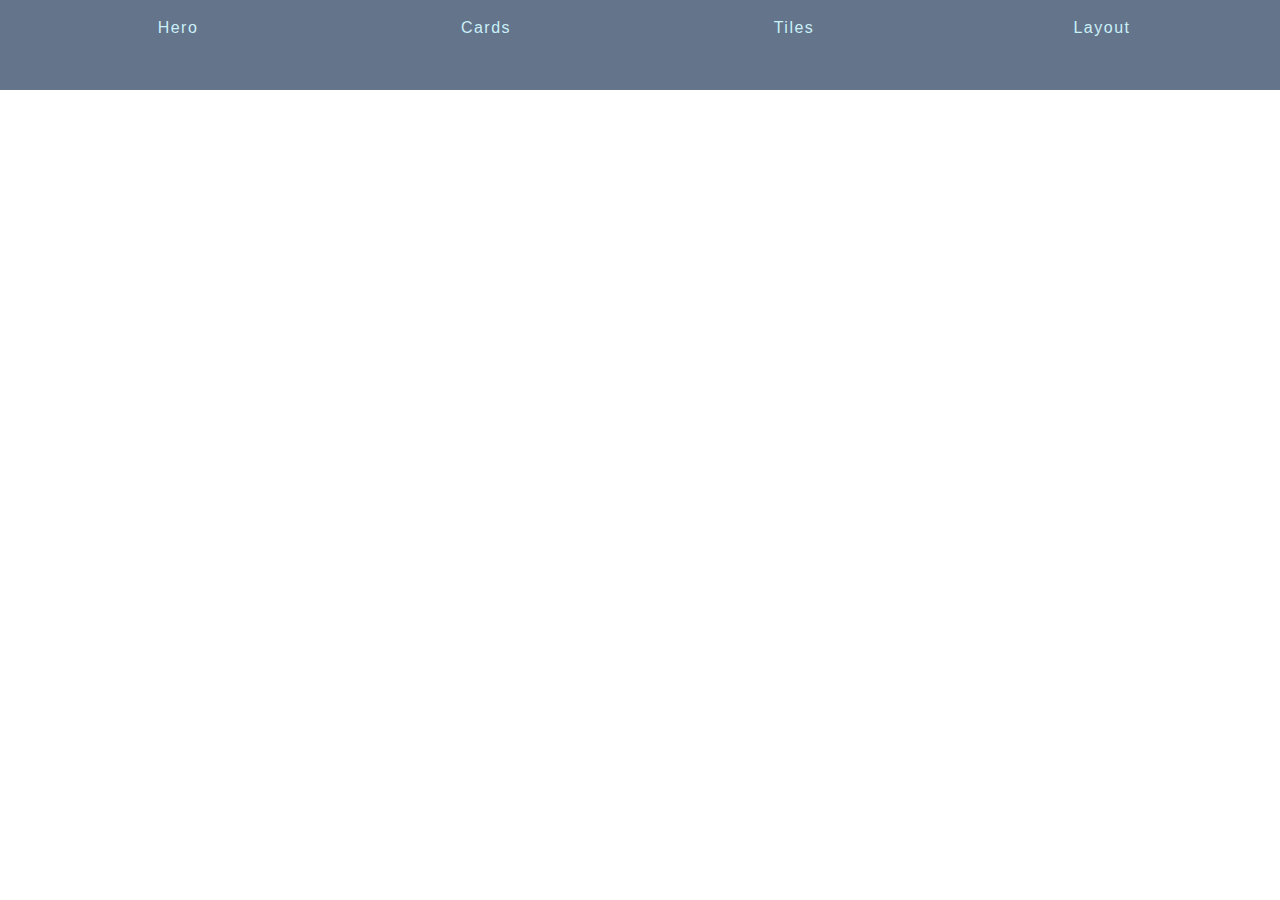
<file: index.html>
<!DOCTYPE html>
<html lang="en">
  <head>
    <meta charset="UTF-8" />
    <meta http-equiv="X-UA-Compatible" content="IE=edge" />
    <meta name="viewport" content="width=device-width, initial-scale=1.0" />
    <title>Grid Projet</title>
    <link rel="stylesheet" href="./main.css" />
  </head>
  <body>
    <section class="nav-bar">
      <div class="nav-link"><a href="./hero.html">Hero</a></div>

      <div class="nav-link"><a href="./cards.html">Cards</a></div>

      <div class="nav-link"><a href="./tiles.html">Tiles</a></div>

      <div class="nav-link"><a href="./layout.html">Layout</a></div>
    </section>
  </body>
</html>
</file>
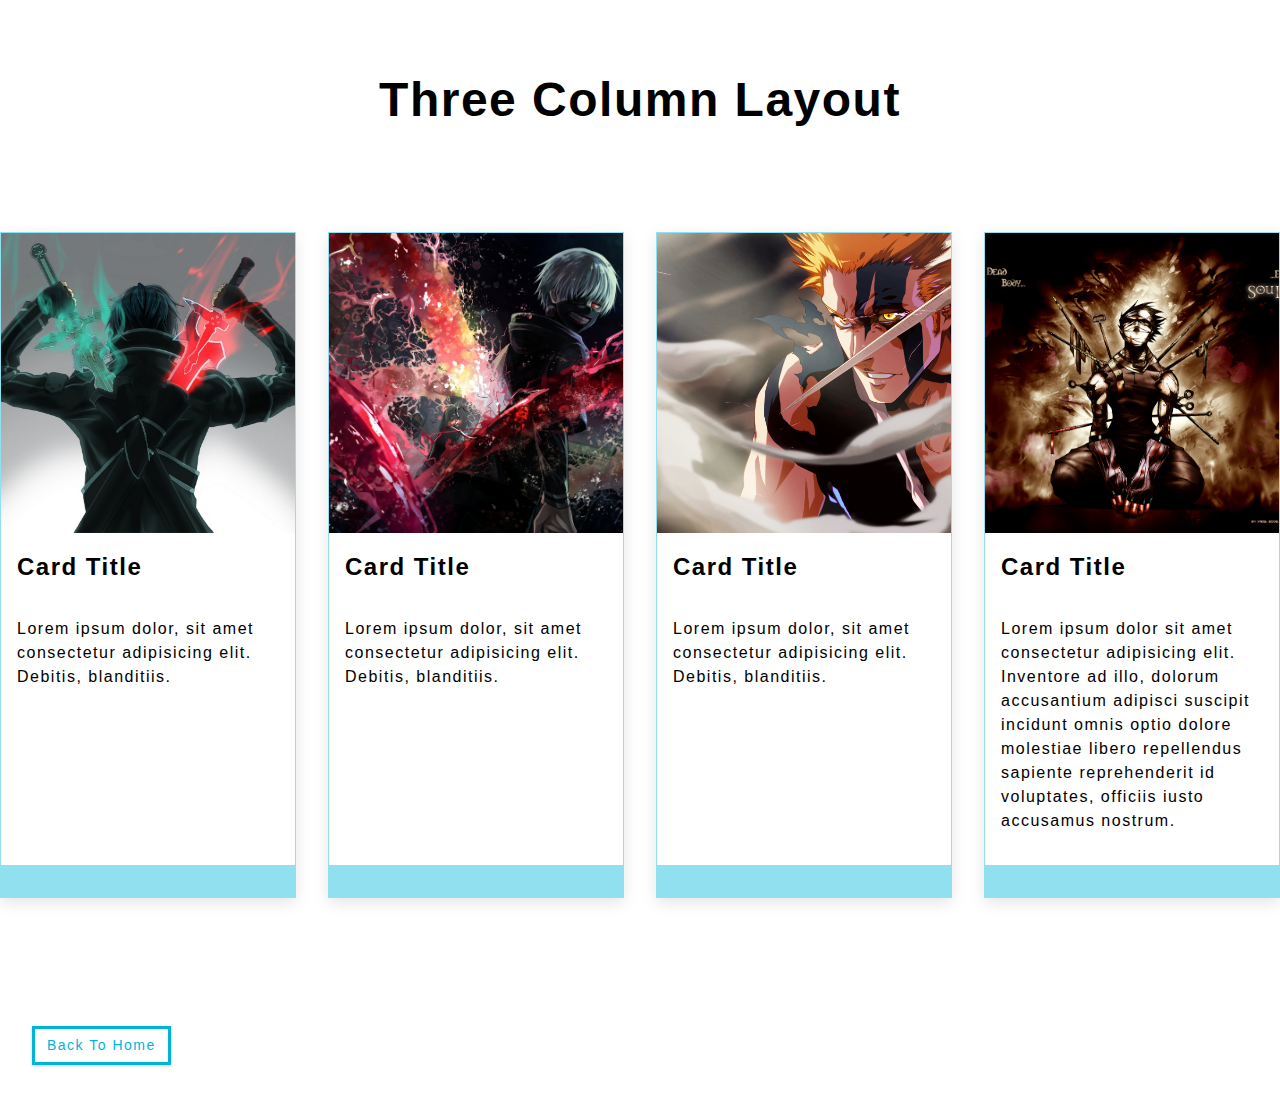
<file: cards.html>
<!DOCTYPE html>
<html lang="en">
  <head>
    <meta charset="UTF-8" />
    <meta http-equiv="X-UA-Compatible" content="IE=edge" />
    <meta name="viewport" content="width=device-width, initial-scale=1.0" />
    <title>Cards</title>
    <link rel="stylesheet" href="./main.css" />
    <link
      rel="stylesheet"
      href="https://cdnjs.cloudflare.com/ajax/libs/font-awesome/6.1.1/css/all.min.css"
      integrity="sha512-KfkfwYDsLkIlwQp6LFnl8zNdLGxu9YAA1QvwINks4PhcElQSvqcyVLLD9aMhXd13uQjoXtEKNosOWaZqXgel0g=="
      crossorigin="anonymous"
      referrerpolicy="no-referrer"
    />
  </head>
  <body>
    <header class="header">
      <h1>Three Column Layout</h1>
    </header>

    <section class="cards">
      <div class="framing">
        <img src="./images/card-1.jpg" alt="kirito" />
        <div>
          <h3>Card Title</h3>
          <p>
            Lorem ipsum dolor, sit amet consectetur adipisicing elit. Debitis,
            blanditiis.
          </p>
        </div>

        <div class="card-footer">
          <i class="fa-brands fa-twitter"></i>
          <i class="fa-brands fa-facebook"></i>
          <i class="fa-brands fa-snapchat"></i>
          <i class="fa-brands fa-instagram"></i>
        </div>
      </div>

      <div class="framing">
        <img src="./images/card-2.jpg" alt="kaneki" />
        <div>
          <h3>Card Title</h3>
          <p>
            Lorem ipsum dolor, sit amet consectetur adipisicing elit. Debitis,
            blanditiis.
          </p>
        </div>

        <div class="card-footer">
          <i class="fa-brands fa-twitter"></i>
          <i class="fa-brands fa-facebook"></i>
          <i class="fa-brands fa-snapchat"></i>
          <i class="fa-brands fa-instagram"></i>
        </div>
      </div>

      <div class="framing">
        <img src="./images/card-3.png" alt="ichigo" />
        <div>
          <h3>Card Title</h3>
          <p>
            Lorem ipsum dolor, sit amet consectetur adipisicing elit. Debitis,
            blanditiis.
          </p>
        </div>

        <div class="card-footer">
          <i class="fa-brands fa-twitter"></i>
          <i class="fa-brands fa-facebook"></i>
          <i class="fa-brands fa-snapchat"></i>
          <i class="fa-brands fa-instagram"></i>
        </div>
      </div>

      <div class="framing">
        <img src="./images/card-4.png" alt="zabusa" />
        <div>
          <h3>Card Title</h3>
          <p>
            Lorem ipsum dolor sit amet consectetur adipisicing elit. Inventore
            ad illo, dolorum accusantium adipisci suscipit incidunt omnis optio
            dolore molestiae libero repellendus sapiente reprehenderit id
            voluptates, officiis iusto accusamus nostrum.
          </p>
        </div>

        <div class="card-footer">
          <i class="fa-brands fa-twitter"></i>
          <i class="fa-brands fa-facebook"></i>
          <i class="fa-brands fa-snapchat"></i>
          <i class="fa-brands fa-instagram"></i>
        </div>
      </div>
    </section>
    <a href="./index.html" class="btn">back to home</a>
  </body>
</html>
</file>
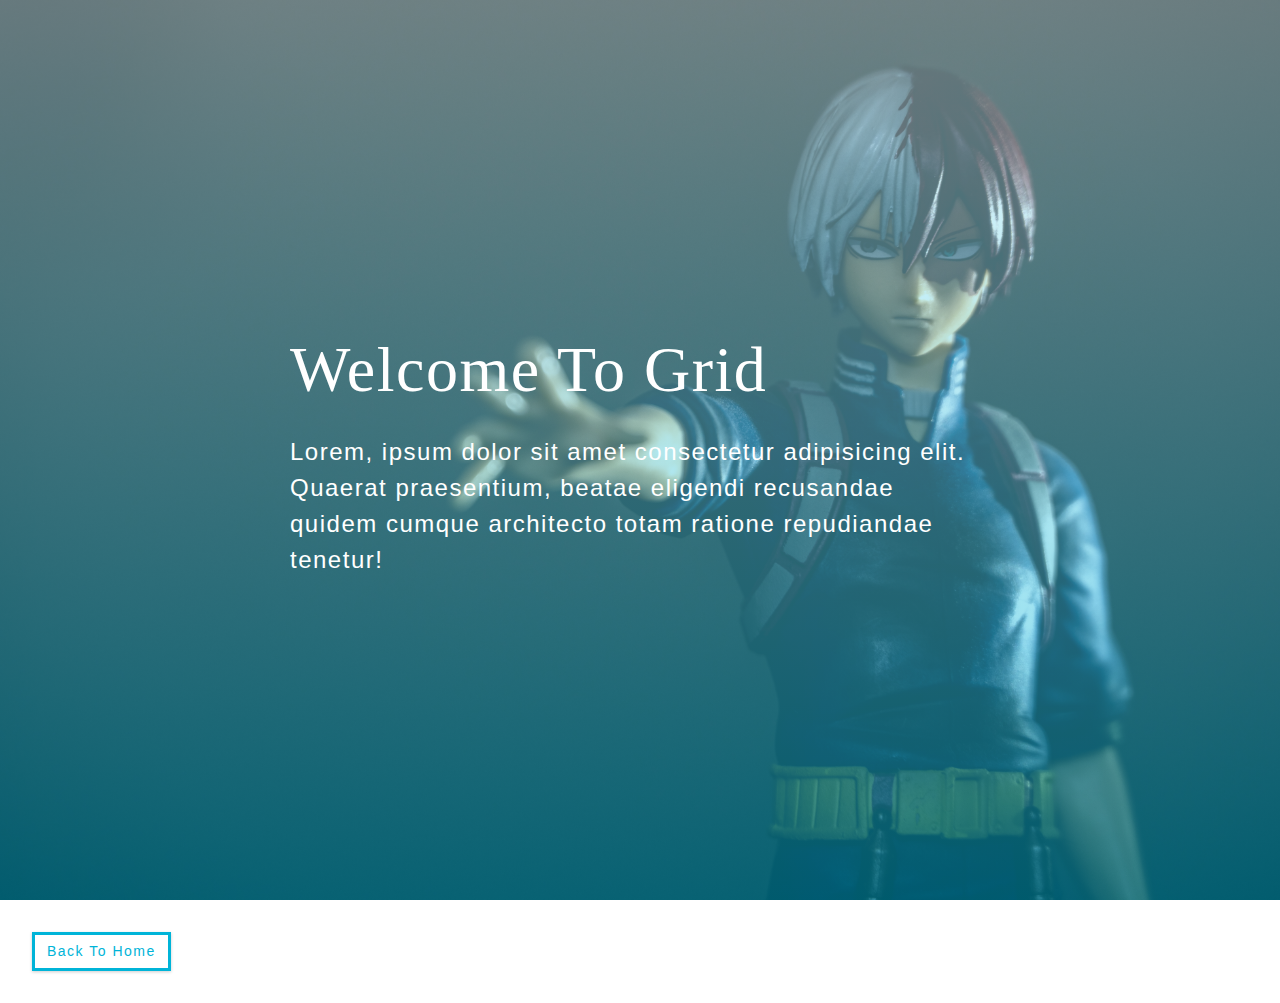
<file: hero.html>
<!DOCTYPE html>
<html lang="en">
  <head>
    <meta charset="UTF-8" />
    <meta http-equiv="X-UA-Compatible" content="IE=edge" />
    <meta name="viewport" content="width=device-width, initial-scale=1.0" />
    <title>Hero</title>
    <link rel="stylesheet" href="./main.css" />
  </head>
  <body>
    <section class="hero">
      <h1 class="hero-title">welcome to grid</h1>
      <div class="hero-text">
        Lorem, ipsum dolor sit amet consectetur adipisicing elit. Quaerat
        praesentium, beatae eligendi recusandae quidem cumque architecto totam
        ratione repudiandae tenetur!
      </div>
    </section>
    <a href="./index.html" class="btn">back to home</a>
  </body>
</html>
</file>
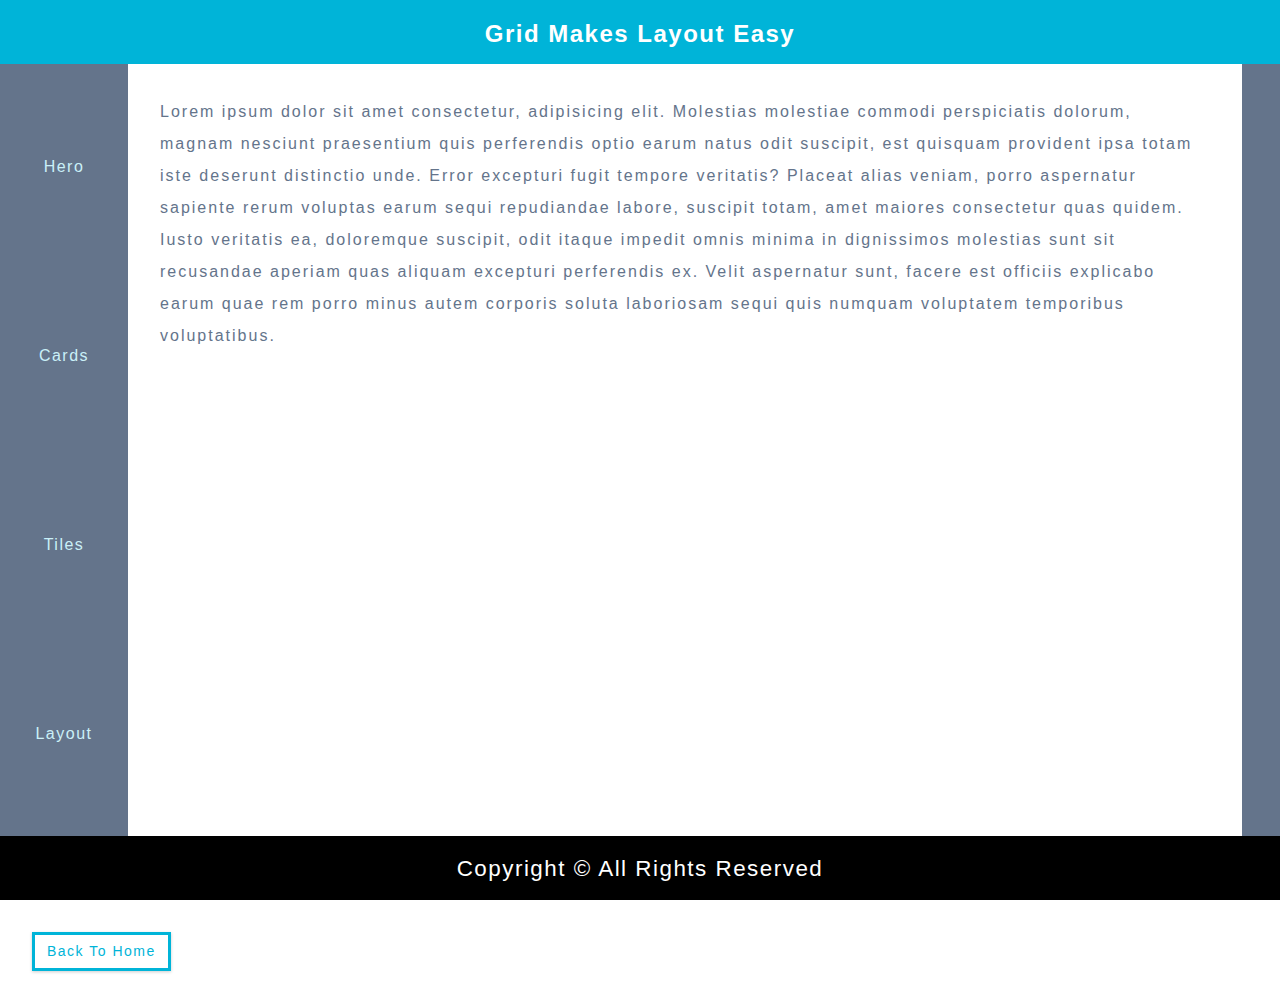
<file: layout.html>
<!DOCTYPE html>
<html lang="en">
  <head>
    <meta charset="UTF-8" />
    <meta http-equiv="X-UA-Compatible" content="IE=edge" />
    <meta name="viewport" content="width=device-width, initial-scale=1.0" />
    <title>Layout</title>
    <link rel="stylesheet" href="./main.css" />
    <link
      rel="stylesheet"
      href="https://cdnjs.cloudflare.com/ajax/libs/font-awesome/6.1.1/css/all.min.css"
      integrity="sha512-KfkfwYDsLkIlwQp6LFnl8zNdLGxu9YAA1QvwINks4PhcElQSvqcyVLLD9aMhXd13uQjoXtEKNosOWaZqXgel0g=="
      crossorigin="anonymous"
      referrerpolicy="no-referrer"
    />
  </head>
  <body>
    <section class="ez-layout">
      <section class="layout-header"><h2>grid makes layout easy</h2></section>

      <section class="layout">
        <section class="layout-navbar">
          <div class="nav-link"><a href="./hero.html">Hero</a></div>

          <div class="nav-link"><a href="./cards.html">Cards</a></div>

          <div class="nav-link"><a href="./tiles.html">Tiles</a></div>

          <div class="nav-link"><a href="./layout.html">Layout</a></div>
        </section>

        <section class="layout-text">
          Lorem ipsum dolor sit amet consectetur, adipisicing elit. Molestias
          molestiae commodi perspiciatis dolorum, magnam nesciunt praesentium
          quis perferendis optio earum natus odit suscipit, est quisquam
          provident ipsa totam iste deserunt distinctio unde. Error excepturi
          fugit tempore veritatis? Placeat alias veniam, porro aspernatur
          sapiente rerum voluptas earum sequi repudiandae labore, suscipit
          totam, amet maiores consectetur quas quidem. Iusto veritatis ea,
          doloremque suscipit, odit itaque impedit omnis minima in dignissimos
          molestias sunt sit recusandae aperiam quas aliquam excepturi
          perferendis ex. Velit aspernatur sunt, facere est officiis explicabo
          earum quae rem porro minus autem corporis soluta laboriosam sequi quis
          numquam voluptatem temporibus voluptatibus.
        </section>

        <section class="layout-icon">
          <i class="fa-brands fa-twitter"></i>
          <i class="fa-brands fa-facebook"></i>
          <i class="fa-brands fa-snapchat"></i>
          <i class="fa-brands fa-instagram"></i>
        </section>
      </section>

      <section class="layout-footer">
        copyright &copy; all rights reserved
      </section>
    </section>
    <a href="./index.html" class="btn">back to home</a>
  </body>
</html>
</file>
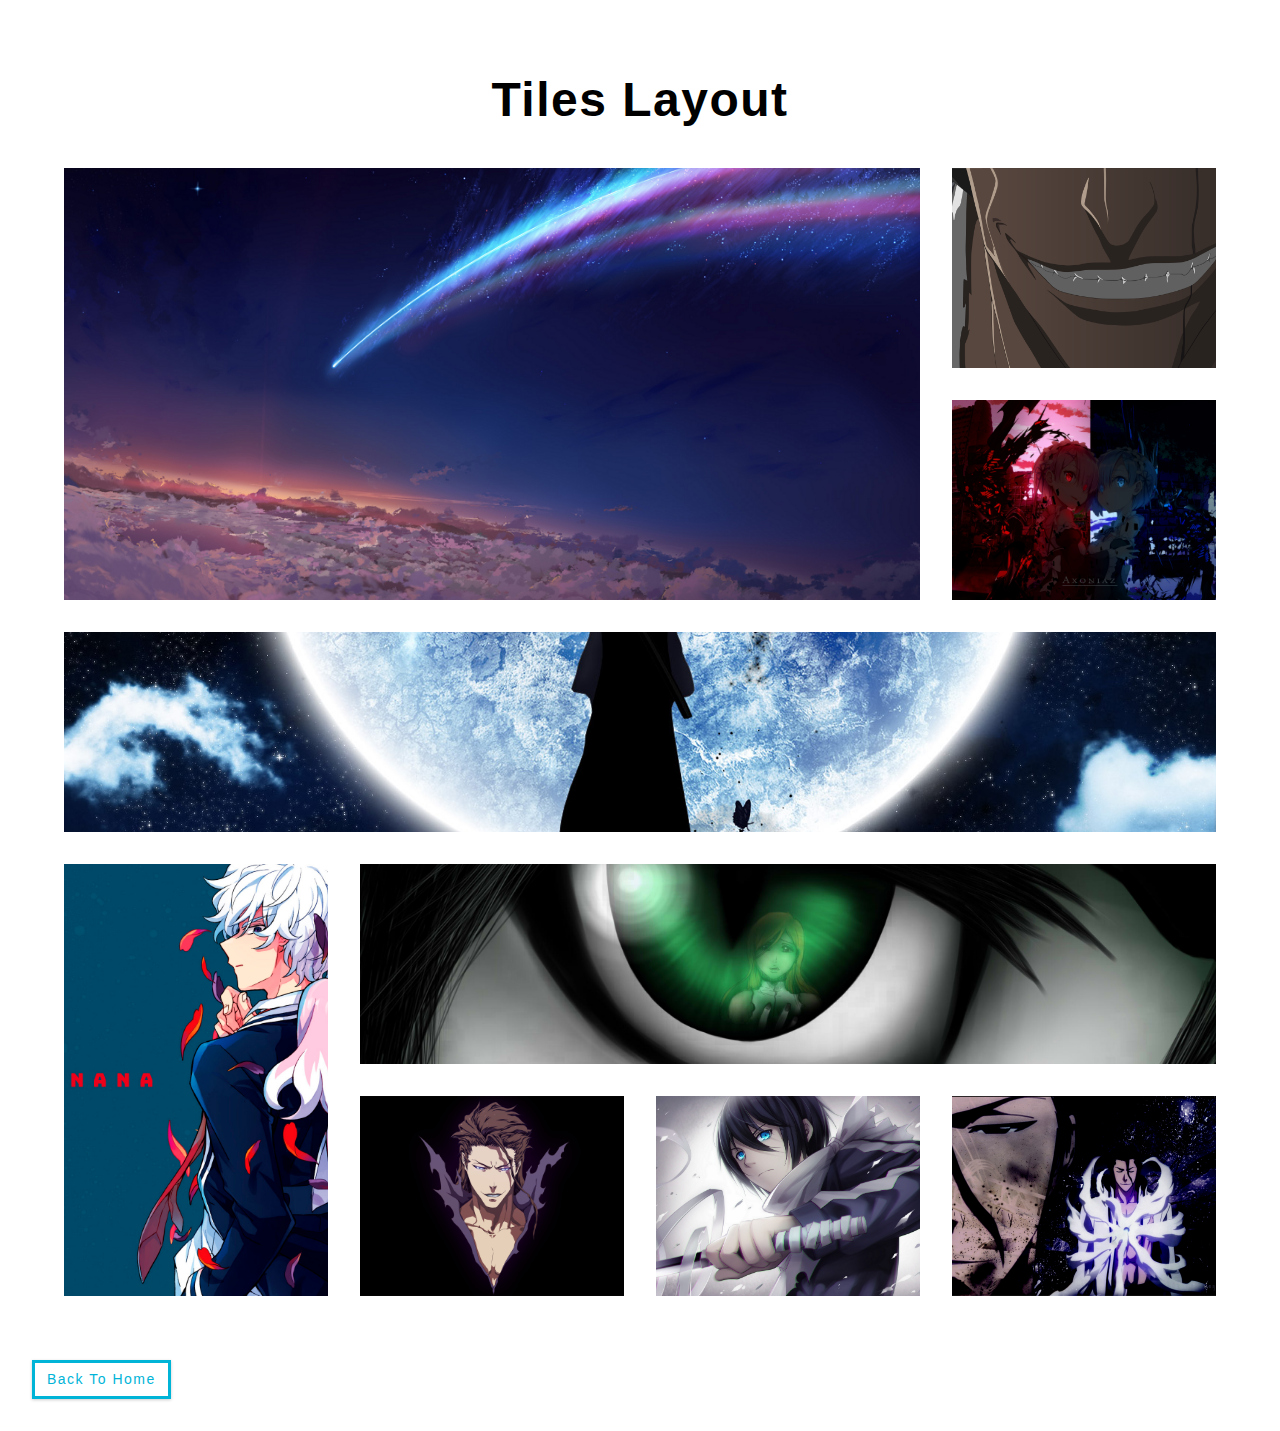
<file: tiles.html>
<!DOCTYPE html>
<html lang="en">
  <head>
    <meta charset="UTF-8" />
    <meta http-equiv="X-UA-Compatible" content="IE=edge" />
    <meta name="viewport" content="width=device-width, initial-scale=1.0" />
    <title>Tiles</title>
    <link rel="stylesheet" href="./main.css" />
  </head>
  <body>
    <header class="header">
      <h1>Tiles Layout</h1>
    </header>

    <section class="tiles">
      <img src="./images/tile-1.jpg" alt="your name" class="tile-1" />
      <img src="./images/tile-2.png" alt="kenpachi" class="tile-2" />
      <img src="./images/tile-3.png" alt="rem et ram" class="tile-3" />
      <img src="./images/tile-4.jpg" alt="rukia" class="tile-4" />
      <img src="./images/tile-5.jpg" alt="onodera" class="tile-5" />
      <img src="./images/tile-6.jpg" alt="ulquiorra" class="tile-6" />
      <img src="./images/tile-7.png" alt="god aizen" class="tile-7" />
      <img src="./images/tile-8.jpg" alt="yato" class="tile-8" />
      <img src="./images/tile-9.jpg" alt="aizen" class="tile-9" />
    </section>

    <a href="./index.html" class="btn">back to home</a>
  </body>
</html>
</file>
<file: main.css>
/* reset */
* {
  margin: 0;
  padding: 0;
  box-sizing: border-box;
}

/* variables */
:root {
  --borderVerification: 2px solid red;
  --color-1: #03045e;
  --color-2: #0077b6;
  --color-3: #00b4d8;
  --color-4: #90e0ef;
  --color-5: #caf0f8;
  --grey-light: #f1f5f9;
  --grey: #64748b;
  --fluid-width: 70vw;
  --max-width: 700px;
  --black: #000;
  --white: #fff;
  --letter-spacing: 1.5px;
  --border: 1px solid #90e0ef;
  --border-radius: 0.25rem;
  --shadow-light: 0 5px 15px rgba(0, 0, 0, 0.1);
  --shadow-dark: 0 5px 15px rgba(0, 0, 0, 0.2);
  --transition: 0.3s linear all;
}

/* body */
body {
  font-family: -apple-system, BlinkMacSystemFont, "Segoe UI", Roboto, Oxygen,
    Ubuntu, Cantarell, "Open Sans", "Helvetica Neue", sans-serif;
  background-color: var(--white);
  line-height: 1.5;
  letter-spacing: var(--letter-spacing);
}

a {
  text-decoration: none;
  color: var(--color-5);
  text-transform: capitalize;
  transition: var(--transition);
}
a:hover {
  color: #222;
}
/* ! page index */
.nav-bar {
  background-color: var(--grey);
  padding: 1rem 2rem;
  display: grid;
  min-height: 10vh;
  gap: 1rem;
}

@media screen and (min-width: 976px) {
  .nav-bar {
    grid-template-columns: repeat(4, 1fr);
    justify-items: center;
  }
}

/* ! page hero */
.hero {
  background: var(--color-3);
  height: 100vh;
  display: grid;
  place-content: center;
}
.hero-title {
  width: 400px;
  margin-bottom: 1rem;
  text-transform: capitalize;
  font-family: "Times New Roman", Times, serif;
  font-size: 4rem;
  font-weight: 500;
}
.hero-text {
  width: 400px;
  font-size: 1.5rem;
  font-weight: 300;
}
/* responsive */
@media screen and (min-width: 576px) {
  .hero {
    background: linear-gradient(
        to top,
        rgba(0, 180, 216, 0.5),
        rgba(202, 240, 248, 0.5)
      ),
      url(./images/hero-img.jpg) no-repeat center/cover fixed;
  }

  .hero-title,
  .hero-text {
    width: 700px;
    color: var(--white);
  }
}

/* lien en tant que bouton */
.btn {
  background: var(--white);
  color: var(--color-3);
  border: 3px solid #00b4d8;
  padding: 0.375rem 0.75rem;
  margin: 2rem;
  display: inline-block;
  font-size: 0.875rem;
  box-shadow: 0 1px 3px rgba(0, 0, 0, 0.2);
  transition: var(--transition);
}
.btn:hover {
  background-color: #00b4d8;
  color: var(--white);
}

/* ! page cards */
/* entete */
.header {
  margin-top: 4rem;
  text-align: center;
  font-family: "Gill Sans", "Gill Sans MT", Calibri, "Trebuchet MS", sans-serif;
  font-size: 1.5rem;
}
/* les images */
img {
  width: 100%;
  height: 300px;
  display: block;
  object-fit: cover;
}
/* les cartes */
.cards {
  margin: 4rem auto;
}
.framing {
  max-width: 400px;
  margin: 2rem auto;
  border: var(--border);
  box-shadow: var(--shadow-light);
  display: grid;
  /* mettre la 2e ligne (div text) en 1fr pour qu'elle prenne toute la place disponible */
  grid-template-rows: auto 1fr auto;
}
.framing h3 {
  margin: 1rem;
  font-size: 1.5rem;
}
.framing p {
  margin: 2rem 1rem;
}
/* pieds de cartes */
.card-footer {
  background-color: var(--color-4);
  padding: 1rem;
  display: grid;
  grid-template-columns: repeat(4, 1fr);
  justify-items: center;
}
/* responsive */
@media screen and (min-width: 576px) {
  .cards {
    display: grid;
    grid-template-columns: repeat(2, 1fr);
  }
}
@media screen and (min-width: 1176px) {
  .cards {
    max-width: 1300px;
    grid-template-columns: repeat(4, 1fr);
    gap: 2rem;
  }
}
/* ! sans media queries */
/* utiliser auto-fill pour la création automatique des colonnes */
/* .cards{
  display: grid;
  3 colonnes 
  max-width(1300px)/3
  grid-template-columns: repeat(auto-fill, minmax(368px, 1fr));
  column-gap: 2rem;
} */

/* ! page titles */
.tiles {
  width: 90vw;
  max-width: 1300px;
  margin: 2rem auto;
  display: grid;
  gap: 2rem;
}
/* responsive */
@media screen and (min-width: 576px) {
  .tiles img {
    height: 100%;
  }
  .tiles {
    grid-template-columns: repeat(2, 1fr);
  }
}
@media screen and (min-width: 876px) {
  .tiles img {
    height: 100%;
  }
  .tiles {
    grid-template-columns: repeat(3, 1fr);
  }
}
@media screen and (min-width: 1176px) {
  .tiles img {
    height: 100%;
  }
  .tiles {
    /* definir le nombre de colonnes et de lignes avant d'utiliser le areas */
    grid-template-columns: repeat(4, 1fr);
    grid-template-rows: repeat(5, 200px);
    grid-template-areas:
      "a a a b"
      "a a a c"
      "d d d d"
      "e f f f"
      "e g h i";
  }
  .tile-1 {
    grid-area: a;
  }
  .tile-2 {
    grid-area: b;
  }
  .tile-3 {
    grid-area: c;
  }
  .tile-4 {
    grid-area: d;
  }
  .tile-5 {
    grid-area: e;
  }
  .tile-6 {
    grid-area: f;
  }
  .tile-7 {
    grid-area: g;
  }
  .tile-8 {
    grid-area: h;
  }
  .tile-9 {
    grid-area: i;
  }
}

/* ! Page layout */
.layout {
  display: grid;
}
.layout-header {
  padding: 1rem;
  background-color: var(--color-3);
  color: var(--white);
  text-transform: capitalize;
  text-align: center;
}

.layout-navbar {
  background-color: var(--grey);
  padding: 1rem;
  display: grid;
  gap: 1rem;
}
@media screen and (min-width: 576px) {
  .layout-navbar {
    grid-template-columns: repeat(4, 1fr);
    /* justify-items: center;
    align-items: center; */
    /*! raccourci */
    place-items: center;
  }
}

.layout-text {
  padding: 2rem;
  color: var(--grey);
  line-height: 2;
  letter-spacing: 2px;
}

.layout-icon {
  background-color: var(--color-3);
  color: var(--white);
  padding: 1rem;
  display: grid;
  grid-template-columns: repeat(4, 1fr);
  justify-items: center;
  align-items: center;
}

.layout-footer {
  background-color: var(--black);
  color: var(--white);
  padding: 1rem;
  text-align: center;
  text-transform: capitalize;
  font-size: 1.4rem;
}
/* responsive de toute la section */
@media screen and (min-width: 576px) {
  .ez-layout {
    display: grid;
    min-height: 100vh;
    grid-template-rows: 4rem auto 4rem;
    /* grid-template-rows: auto 1fr auto; */
  }
  .layout {
    grid-template-rows: 4rem auto 3rem;
  }
}
@media screen and (min-width: 976px) {
  .layout {
    grid-template-columns: 10vw auto 3vw;
    grid-template-rows: 1fr;
  }
  .layout-navbar {
    grid-template-columns: 1fr;
    grid-template-rows: repeat(4, 1fr);
  }
  .layout-icon {
    grid-template-columns: 1fr;
    grid-template-rows: repeat(4, 1fr);
    background-color: var(--grey);
    padding: 0;
  }
}
</file>
